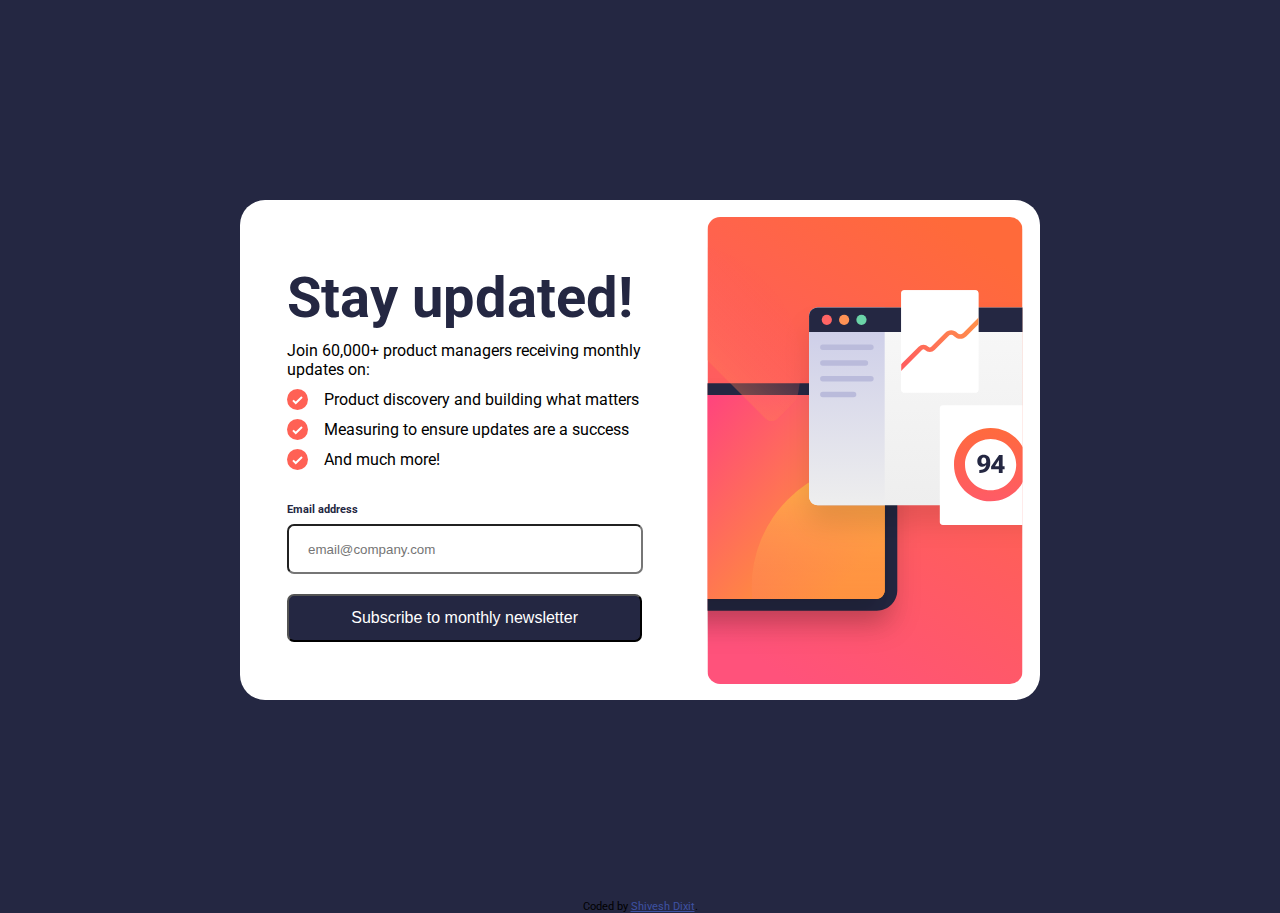
<file: index.html>
<!DOCTYPE html>
<html lang="en">

<head>
  <meta charset="UTF-8">
  <meta name="viewport" content="width=device-width, initial-scale=1.0">


  <title>Newsletter sign-up form with success message</title>

  <link rel="stylesheet" href="style.css">
</head>

<body>
  
  <div class="container">
    <div class="signUpForm">
      
      
      <div class="lhs">
        <h1>Stay updated!</h1>
        <p>
          Join 60,000+ product managers receiving monthly updates on:
        </p>
        <ul>
          <li class="listPoints">
            <img class="listIcons" src="assets/images/icon-list.svg" alt="iconList">Product discovery and building what
            matters</li>
            <li class="listPoints">
              <img class="listIcons" src="assets/images/icon-list.svg" alt="iconList">Measuring to ensure updates are a success
            </li>
            <li class="listPoints">
              <img class="listIcons" src="assets/images/icon-list.svg" alt="iconList">And much more!</li>
            </ul>
            <form method="get" action="submit.html" class="emailForm" name="myform" onsubmit="return validateForm()">
              <h6 class="emailAddress">Email address</h6>
              <span name="error" class="errorHeading">Valid email required</span>
              <input type="text" name="email" placeholder="email@company.com" class="inputEmail">
              <button type="submit" class="btn">Subscribe to monthly newsletter</button>
            </form>
            
          </div>
          <div class="rhs">
            <img src="./assets/images/illustration-sign-up-desktop.svg" alt="sign-up-desktop" class="dekstopImage">
            <img src="./assets/images/illustration-sign-up-mobile.svg" alt="sign-up-mobile" class="mobileImage">
          </div>
        </div>
      </div>
      <div class="attribution">
        
        Coded by <a href="#">Shivesh Dixit</a>.
      </div>
      
      
      <script src="index.js" type="text/javascript"></script>
      
    </body>
    
</html>
</file>
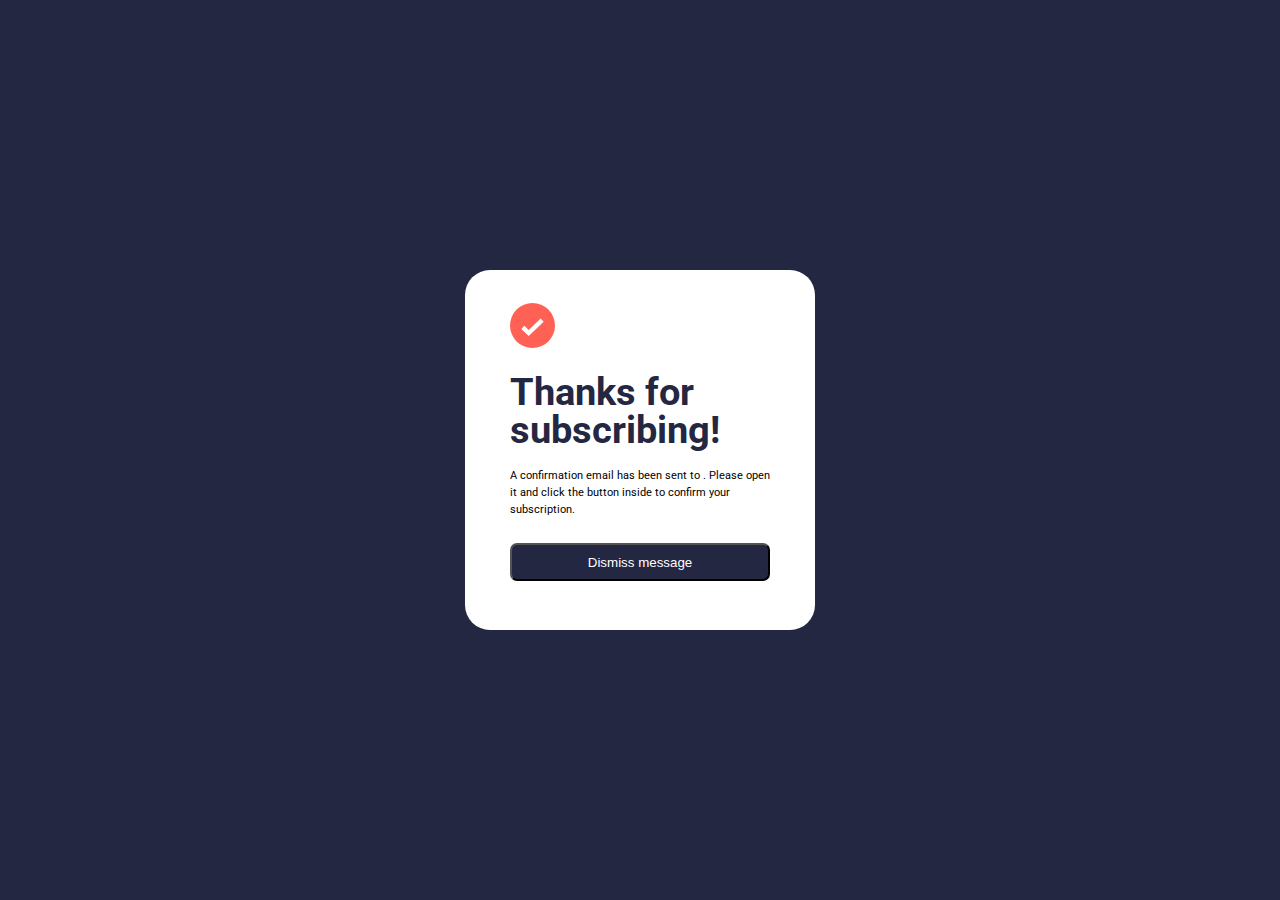
<file: submit.html>
<!DOCTYPE html>
<html lang="en">

<head>
  <meta charset="UTF-8">
  <meta name="viewport" content="width=device-width, initial-scale=1.0">


  <title>Newsletter sign-up form with success message</title>

  <link rel="stylesheet" href="style2.css">

</head>
<body>
    <div class="container">
        <div class="box">
            <div class="checkImage">
             <img src="assets/images/icon-list.svg" alt="iconList" class="iconList">
            </div>
            <p class="mainHeading">Thanks for subscribing!</p>
            <p class="content">A confirmation email has been sent to <span class="emailId"></span>.
                Please open it and click the button inside to confirm your subscription.</p>
            <button class="dismiss">Dismiss message</button>    
        </div>
    </div>
    <script>
        document.querySelector('.emailId').innerHTML=localStorage.getItem('emailId');
    </script>
</body>
</html>
</file>
<file: style.css>
@import url('https://fonts.googleapis.com/css2?family=Merriweather&family=Montserrat&family=Roboto:wght@400;700&family=Sacramento&display=swap');

    .attribution {
      font-size: 1.1rem;
      text-align: center;
      margin-bottom: 0px;
    }

    .attribution a {
      color: hsl(228, 45%, 44%);
    }
    html{
      font-size: 62.5%;
    }

    * {
      margin: 0px;
      padding: 0px;

    }

    body {
      background-color: hsl(234, 29%, 20%);
      font-size: 1.6rem;
      font-family: 'Roboto', sans-serif;
    }

    .container {
      display: flex;
      justify-content: center;
      align-items: center;
      height: 100vh;
    }

    .signUpForm {
      background-color: hsl(0, 0%, 100%);
      border-radius: 2.5rem;
      width: 80rem;
      height: 50rem;
      display: flex;
    }

    .rhs {
      width: 35rem;
      height: 50rem;
    }

    .dekstopImage {
      width: 35rem;
      height: 46.7rem;
      margin: 1.7rem 0rem;

    }
    .mobileImage{
        display: none;
    }

    .lhs {
      width: 40rem;
      height: 50rem;
      padding: 0 4.7rem;
    }

    .lhs h1 {
      font-size: 5.6rem;
    margin-top: 6.5rem;
    margin-bottom: 1rem;
    color: hsl(234, 29%, 20%);
    }

    .lhs ul {
      margin-top: 1rem;
    }

    .listPoints {
      list-style: none;
    margin: .9rem 0;
    display: flex;
    align-items: center;
    }
    .listIcons{
      margin-right: 1.6rem;
      }
    .inputEmail{
      width: 31.4rem;
    height: 3.2rem;
    padding: .7rem 1.9rem;
    border-radius: .7rem;
    margin-top: .7rem;
    margin-bottom: 2rem;
    }
    .emailAddress{
      color: hsl(234, 29%, 20%);
      display: inline;
    }
    .errorHeading{
      position: absolute;
      right: 0;
      font-size: 1rem;
      top: 0.7rem;
      color: red;
      font-weight: bold;
      display: none;
    }
    .errorInput{
      border-color: #ff3838;
      color: #E91E63;
      background-color: #ffdddd;
    }
    .btn{
      background-color:hsl(234, 29%, 20%);
      text-align: center;
    width: 35.52rem;
    height: 4.8rem;
    border-radius: .7rem;
    color: white;
    font-size: 1.6rem;
    }
    .emailForm{
      margin-top: 2.8rem;
      position: relative;
    }
      .inputEmail:hover{
        cursor: pointer;
      }
      .btn:hover{
        cursor: pointer;
        background-color: hsl(4, 100%, 67%);
      }
     
     @media (max-width:800px) {
       html{
        font-size: 55%;
        }
        
    } 
    @media (max-width:704px){
        html{
            font-size: 50%;
        }
    }
   
    
    @media(min-width:300px) and (max-width:640px){
      html{
        font-size: 35%;
    }
        .signUpForm{
            width: 66.96rem;
            height:150.36rem ;
            flex-direction: column-reverse;
            border-radius: 0;
        }
        .lhs{
          width: 57.5rem;
          height: 101rem;
        }
        .rhs{
            width: 66.96rem;
        }
        .dekstopImage{
            display: none;
        }
        .mobileImage{
          display: block;
          object-fit: cover;
          /* width: 66.9rem;
          height: 51rem;
          margin: 0; */
        }
        .lhs h1{
          font-size: 8rem;
    margin-top: 8rem;
    margin-bottom: 4.7rem;
        }
        .listPoints{
          margin: 4rem 0;
        }
        body{
          font-size: 3rem;
         
        }
        .lhs p{
          margin-bottom: 6rem;
        }
        .emailForm{
          margin-top: 7rem;
          height: 30rem;
        }
        .inputEmail{
          width: 51rem;
          height: 8rem;
          padding-left: 4rem;
          border-radius: 1.5rem;
          font-size: 3rem;
          margin-top: 1.8rem;
        }
        .btn{
          width: 57.6rem;
          height: 10rem;
          font-size: 2.9rem;
          margin-top: 2rem;
          font-weight: bold;
          border-radius: 1.5rem;
        }
        form h6{
          font-size: 2.4rem;
        }
        .errorHeading{
          width: 20rem;
          font-size: 2.2rem;
        }
       
    }
</file>
<file: style2.css>
@import url('https://fonts.googleapis.com/css2?family=Merriweather&family=Montserrat&family=Roboto:wght@400;700&family=Sacramento&display=swap');

*{
    margin: 0;
    padding: 0;
}
html{
    font-size: 62.5%;
}

body {
    background-color: hsl(234, 29%, 20%);
    font-size: 1.6rem;
    font-family: 'Roboto', sans-serif;
  }
.container{
    display: flex;
    justify-content: center;
    align-items: center;
    width: 100vw;
    height: 100vh;
}
.box{
    width: 35rem;
    height: 36rem;
    background-color: white;
    border-radius: 2.5rem;
}
.checkImage{
    height: 4.5rem;
    width: 26rem;
    margin: 3.3rem 4.5rem;
    margin-bottom: 2.5rem;
}
.iconList{
    height: 4.5rem;
}
.mainHeading{
    color: hsl(234, 29%, 20%);
    width: 26rem;
    margin: 0 4.5rem;
    font-size: 3.8rem;
   font-weight: bold;
   line-height: 3.8rem;
}
.content{
    width: 26rem;
    margin: 0 4.5rem;
    font-size: 1.1rem;
    margin-top: 1.8rem;
    line-height: 1.7rem;
}
.emailId{
    color:hsl(234, 29%, 20%) ;
    font-weight: bold;
}
.dismiss{
   
    background-color: hsl(234, 29%, 20%);
    color: white;
    width: 26rem;
    margin: 2.5rem 4.5rem;
    height: 3.8rem;
    border-radius: .7rem;
}
.dismiss:hover{
    background-color:hsl(4, 100%, 67%) ;
    cursor: pointer;
}

@media (max-width:400px){
    .box{
        width: 37.5rem;
        height: 100vh;
        border-radius: 0;
    }
    .checkImage{
        margin-top: 16rem;
        height: 6.5rem;
        margin-bottom: 5.5rem;
    }
    .iconList{
        height: 6.5rem;
    }
    .mainHeading{
        font-size: 4rem;
    margin-bottom: 3.3rem;
    }
    .content{
        font-size: 15px;
        width: 30.1rem;
    }
    .dismiss{
        width: 30rem;
        margin: 0 3.7rem;
        margin-top: 28.5rem;
        height: 5.8rem;
        font-size: 1.8rem;
        border-radius: 1rem;
    }
}
</file>
